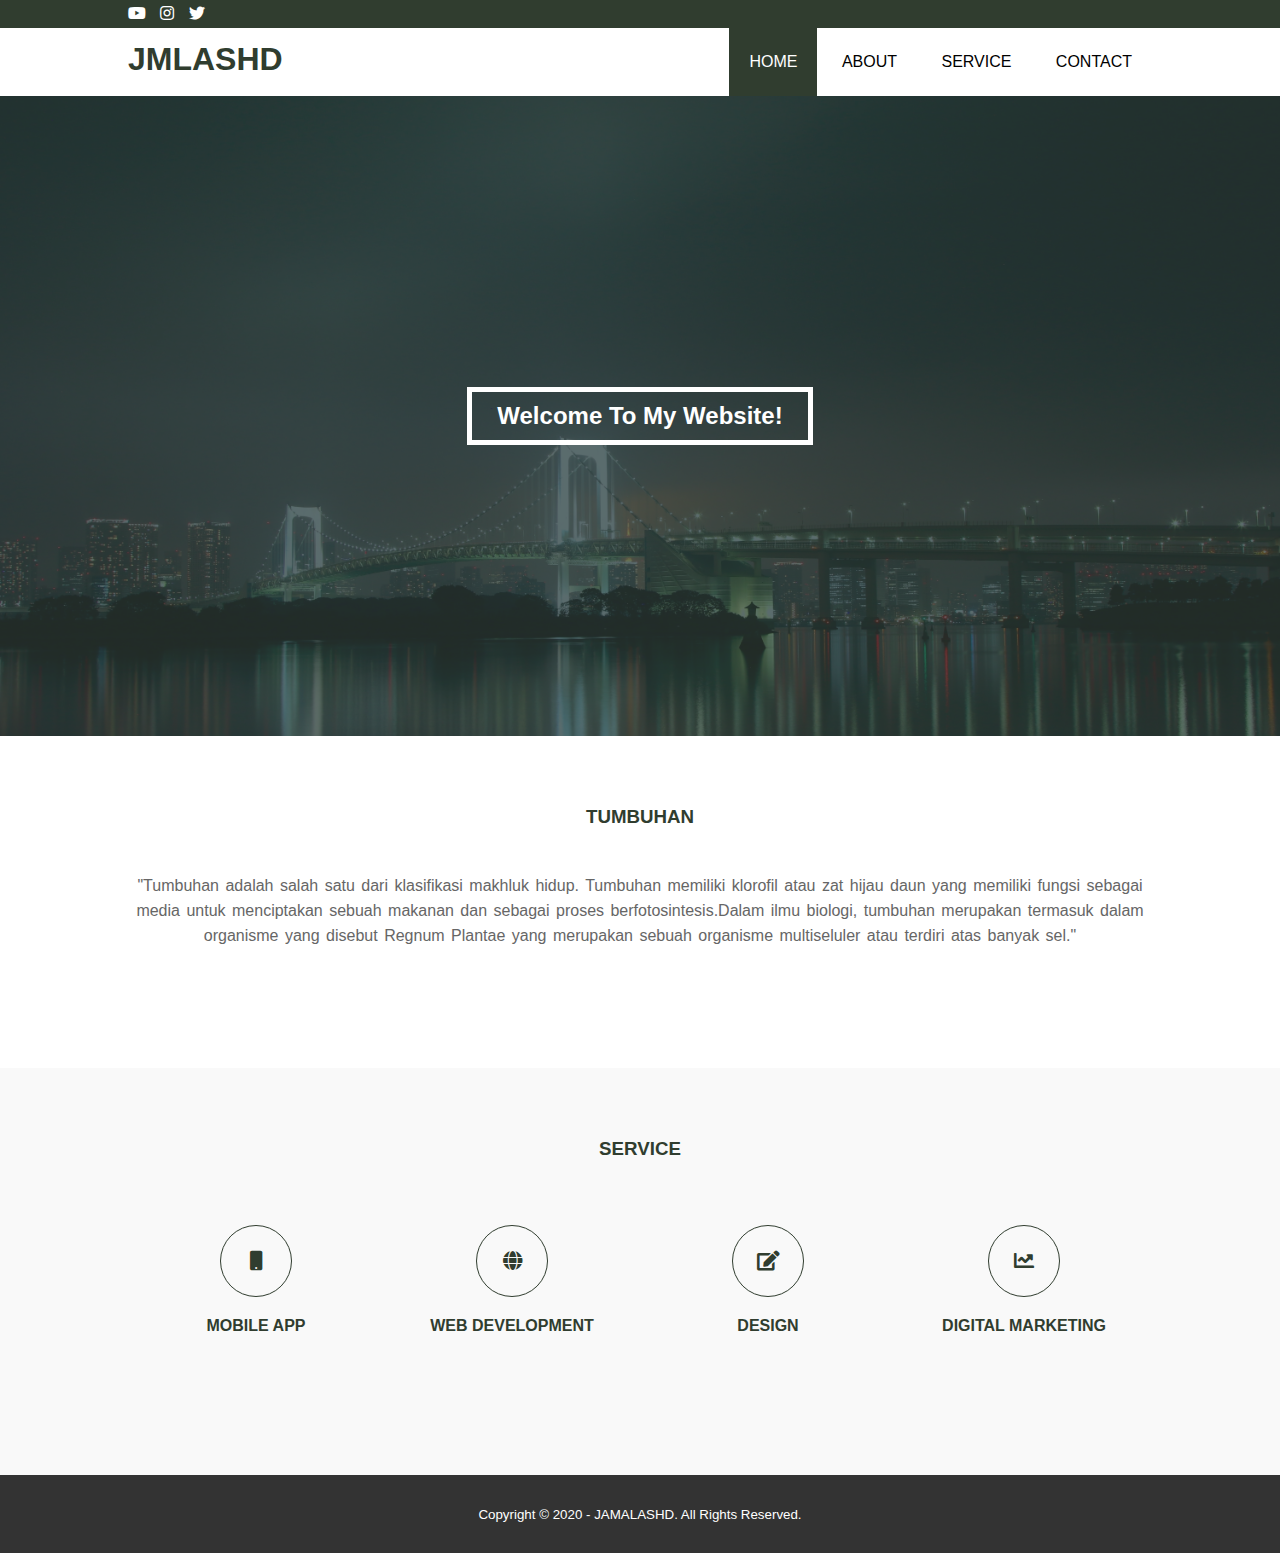
<file: index.html>
<!DOCTYPE html>
<html>
<head>
	<meta charset="utf-8">
	<meta name="viewport" content="width=device-width, initial-scale=1">
	<title>JAMAL</title>
	<link rel="stylesheet" type="text/css" href="style.css">
	<link rel="stylesheet" type="text/css" href="https://cdnjs.cloudflare.com/ajax/libs/font-awesome/5.14.0/css/all.min.css">
	<script src="https://code.jquery.com/jquery-3.5.1.min.js" integrity="sha256-9/aliU8dGd2tb6OSsuzixeV4y/faTqgFtohetphbbj0=" crossorigin="anonymous"></script>
</head>
<body>
	<!-- loader -->

	<div class="bg-loader">
		<div class="loader"></div>
	</div>

	<!-- header -->
		<div class="medsos">
			<div class="container">
				<ul>
					<li><a href="https://www.youtube.com/watch?v=bPZbxaycO5Y"><i class="fab fa-youtube"></i></a></li>
					<li><a href="https://www.instagram.com/tum.buh.an/"><i class="fab fa-instagram"></i></a></li>
					<li><a href="https://twitter.com/Greengardenbog1"><i class="fab fa-twitter"></i></a></li>
				</ul>
			</div>
		</div>
	<header>
		<div class="container">
			<h1><a href="index.html">JMLASHD</a></h1>
			<ul>
				<li class="active"><a href="index.html">HOME</a></li>
				<li><a href="about.html">ABOUT</a></li>
				<li><a href="service.html">SERVICE</a></li>
				<li><a href="contact.html">CONTACT</a></li>
			</ul>
		</div>
	</header>

<!-- banner -->
    <section class="banner">
        <h2>Welcome To My Website!</h2>
        <img>
    </section>

	<!-- about -->
	<section class="about">
		<div class="container">
			<h3>TUMBUHAN</h3>
			<p>"Tumbuhan adalah salah satu dari klasifikasi makhluk hidup. Tumbuhan memiliki klorofil atau zat hijau daun yang memiliki fungsi sebagai media untuk menciptakan sebuah makanan dan sebagai proses berfotosintesis.Dalam ilmu biologi, tumbuhan merupakan termasuk dalam organisme yang disebut Regnum Plantae yang merupakan sebuah organisme multiseluler atau terdiri atas banyak sel."</p>
		</div>
	</section>

	<!-- service -->
	<section class="service">
		<div class="container">
			<h3>SERVICE</h3>
			<div class="box">
				<div class="col-4">
					<div class="icon"><i class="fas fa-mobile"></i></div>
					<h4>MOBILE APP</h4>
				</div>
				<div class="col-4">
					<div class="icon"><i class="fas fa-globe"></i></div>
					<h4>WEB DEVELOPMENT</h4>
				</div><div class="col-4">
					<div class="icon"><i class="fas fa-edit"></i></div>
					<h4>DESIGN</h4>
				</div><div class="col-4">
					<div class="icon"><i class="fas fa-chart-line"></i></div>
					<h4>DIGITAL MARKETING</h4>
				</div>
			</div>
		</div>
	</section>

	<!-- footer -->
	<footer>
		<div class="container">
			<small>Copyright &copy; 2020 - JAMALASHD. All Rights Reserved.</small>		
		</div>
	</footer>

	<script type="text/javascript">
		$(document).ready(function(){
			$(".bg-loader").hide();
		})
	</script>
</body>
</html>
</file>
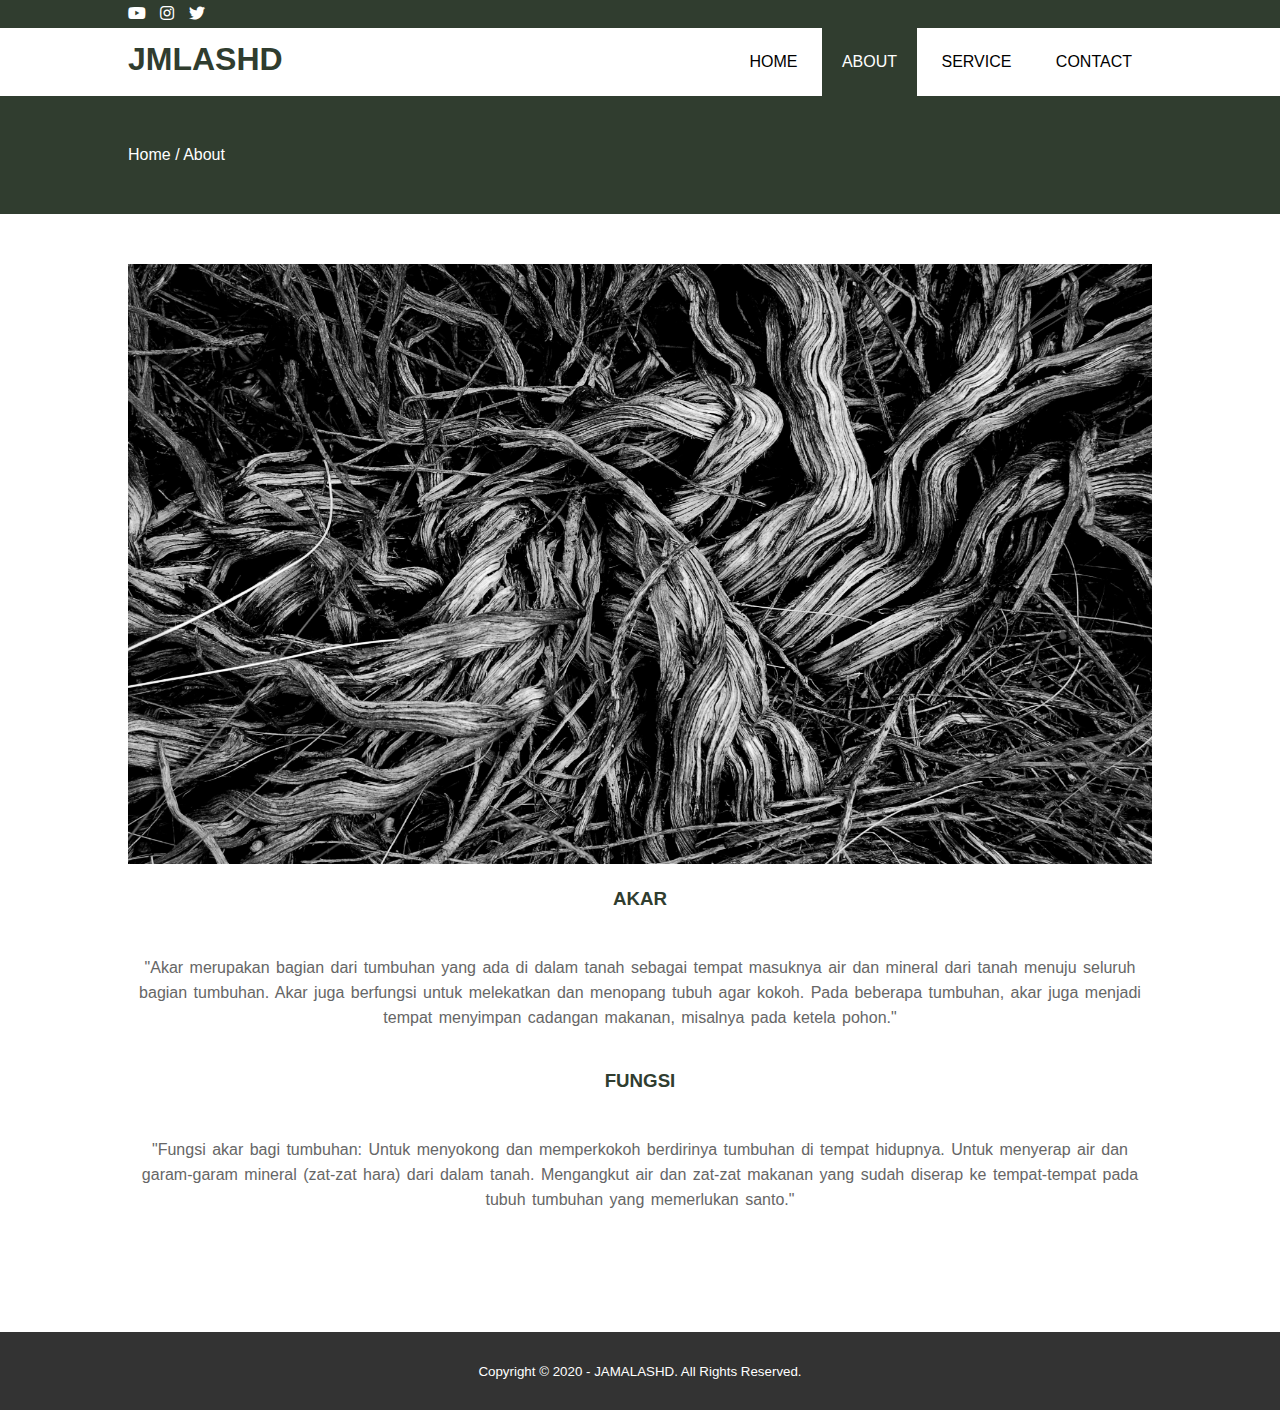
<file: about.html>
<!DOCTYPE html>
<html>
<head>
	<meta charset="utf-8">
	<meta name="viewport" content="width=device-width, initial-scale=1">
	<title>JAMAL</title>
	<link rel="stylesheet" type="text/css" href="style.css">
	<link rel="stylesheet" type="text/css" href="https://cdnjs.cloudflare.com/ajax/libs/font-awesome/5.14.0/css/all.min.css">
	<script src="https://code.jquery.com/jquery-3.5.1.min.js" integrity="sha256-9/aliU8dGd2tb6OSsuzixeV4y/faTqgFtohetphbbj0=" crossorigin="anonymous"></script>
</head>
<body>
	<!-- loader -->

	<div class="bg-loader">
		<div class="loader"></div>
	</div>

	<!-- header -->
		<div class="medsos">
			<div class="container">
				<ul>
					<li><a href="https://www.youtube.com/channel/UCcsH-bFXaIf7-TiIkcLkjyA"><i class="fab fa-youtube"></i></a></li>
					<li><a href="https://www.instagram.com/icunasagaf/"><i class="fab fa-instagram"></i></a></li>
					<li><a href="https://twitter.com/icunasagaf"><i class="fab fa-twitter"></i></a></li>
				</ul>
			</div>
		</div>
	<header>
		<div class="container">
			<h1><a href="index.html">JMLASHD</a></h1>
			<ul>
				<li><a href="index.html">HOME</a></li>
				<li class="active"><a href="about.html">ABOUT</a></li>
				<li><a href="service.html">SERVICE</a></li>
				<li><a href="contact.html">CONTACT</a></li>
			</ul>
		</div>
	</header>

	<!-- label -->
	<section class="label">
		<div class="container">
			<p>Home / About</p>
		</div>
	</section>


	<!-- about -->
	<section class="about">
		<div class="container">
			<img src="img/about.jpg" width="100%" height="600">
			<h3>AKAR</h3>
			<p>"Akar merupakan bagian dari tumbuhan yang ada di dalam tanah sebagai tempat masuknya air dan mineral dari tanah menuju seluruh bagian tumbuhan. Akar juga berfungsi untuk melekatkan dan menopang tubuh agar kokoh. Pada beberapa tumbuhan, akar juga menjadi tempat menyimpan cadangan makanan, misalnya pada ketela pohon."</p>
			<h3>FUNGSI</h3>
			<p>"Fungsi akar bagi tumbuhan: Untuk menyokong dan memperkokoh berdirinya tumbuhan di tempat hidupnya. Untuk menyerap air dan garam-garam mineral (zat-zat hara) dari dalam tanah. Mengangkut air dan zat-zat makanan yang sudah diserap ke tempat-tempat pada tubuh tumbuhan yang memerlukan santo."</p>
			
		</div>
	</section>

	<!-- footer -->
	<footer>
		<div class="container">
			<small>Copyright &copy; 2020 - JAMALASHD. All Rights Reserved.</small>		
		</div>
	</footer>

	<script type="text/javascript">
		$(document).ready(function(){
			$(".bg-loader").hide();
		})
	</script>
</body>
</html>
</file>
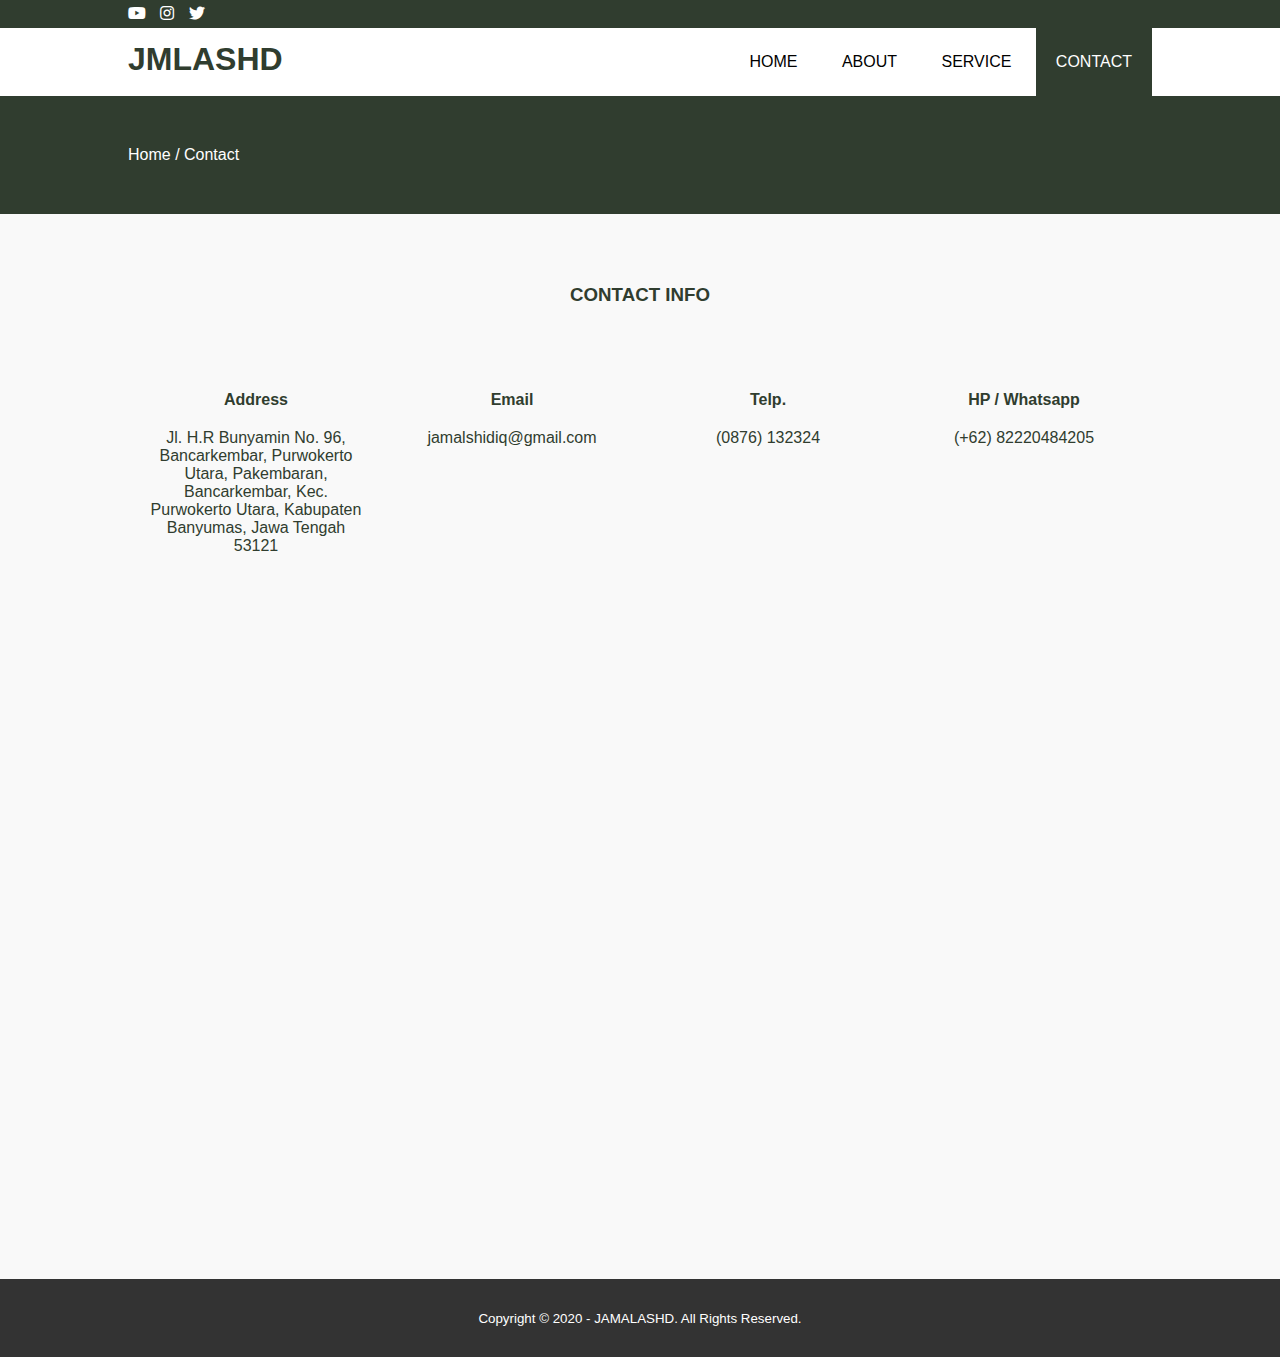
<file: contact.html>
<!DOCTYPE html>
<html>
<head>
	<meta charset="utf-8">
	<meta name="viewport" content="width=device-width, initial-scale=1">
	<title>JAMAL</title>
	<link rel="stylesheet" type="text/css" href="style.css">
	<link rel="stylesheet" type="text/css" href="https://cdnjs.cloudflare.com/ajax/libs/font-awesome/5.14.0/css/all.min.css">
	<script src="https://code.jquery.com/jquery-3.5.1.min.js" integrity="sha256-9/aliU8dGd2tb6OSsuzixeV4y/faTqgFtohetphbbj0=" crossorigin="anonymous"></script>
</head>
<body>
	<!-- loader -->

	<div class="bg-loader">
		<div class="loader"></div>
	</div>

	<!-- header -->
		<div class="medsos">
			<div class="container">
				<ul>
					<li><a href="https://www.youtube.com/channel/UCcsH-bFXaIf7-TiIkcLkjyA"><i class="fab fa-youtube"></i></a></li>
					<li><a href="https://www.instagram.com/icunasagaf/"><i class="fab fa-instagram"></i></a></li>
					<li><a href="https://twitter.com/icunasagaf"><i class="fab fa-twitter"></i></a></li>
			</div>
		</div>
	<header>
		<div class="container">
			<h1><a href="index.html">JMLASHD</a></h1>
			<ul>
				<li><a href="index.html">HOME</a></li>
				<li><a href="about.html">ABOUT</a></li>
				<li><a href="service.html">SERVICE</a></li>
				<li class="active"><a href="contact.html">CONTACT</a></li>
			</ul>
		</div>
	</header>

	<!-- label -->
	<section class="label">
		<div class="container">
			<p>Home / Contact</p>
		</div>
	</section>

	<!-- service -->
	<section class="service">
		<div class="container">
			<h3>CONTACT INFO</h3>
			<div class="box">
				<div class="col-4">
					<h4>Address</h4>
					<p>Jl. H.R Bunyamin No. 96, Bancarkembar, Purwokerto Utara, Pakembaran, Bancarkembar, Kec. Purwokerto Utara, Kabupaten Banyumas, Jawa Tengah 53121</p>
				</div>
				<div class="col-4">
					<h4>Email</h4>
					<p>jamalshidiq@gmail.com</p>
				</div>
				<div class="col-4">
					<h4>Telp.</h4>
					<p>(0876) 132324</p>
				</div>
				<div class="col-4">
					<h4>HP / Whatsapp </h4>
					<p>(+62) 82220484205</p>
				</div>
				<iframe src="https://www.google.com/maps/embed?pb=!1m18!1m12!1m3!1d7576.737041079403!2d109.2444956358447!3d-7.405796358466644!2m3!1f0!2f0!3f0!3m2!1i1024!2i768!4f13.1!3m3!1m2!1s0x2e655efa9cbbd1bf%3A0xd8b10ce97c33aeb5!2sPopies%20Old%20School!5e1!3m2!1sen!2sid!4v1602131549987!5m2!1sen!2sid" width="100%" height="600" frameborder="0" style="border:0;" allowfullscreen="" aria-hidden="false" tabindex="0"></iframe>
		</div>
	</section>

	<!-- footer -->
	<footer>
		<div class="container">
			<small>Copyright &copy; 2020 - JAMALASHD. All Rights Reserved.</small>		
		</div>
	</footer>

	<script type="text/javascript">
		$(document).ready(function(){
			$(".bg-loader").hide();
		})
	</script>
</body>
</html>
</file>
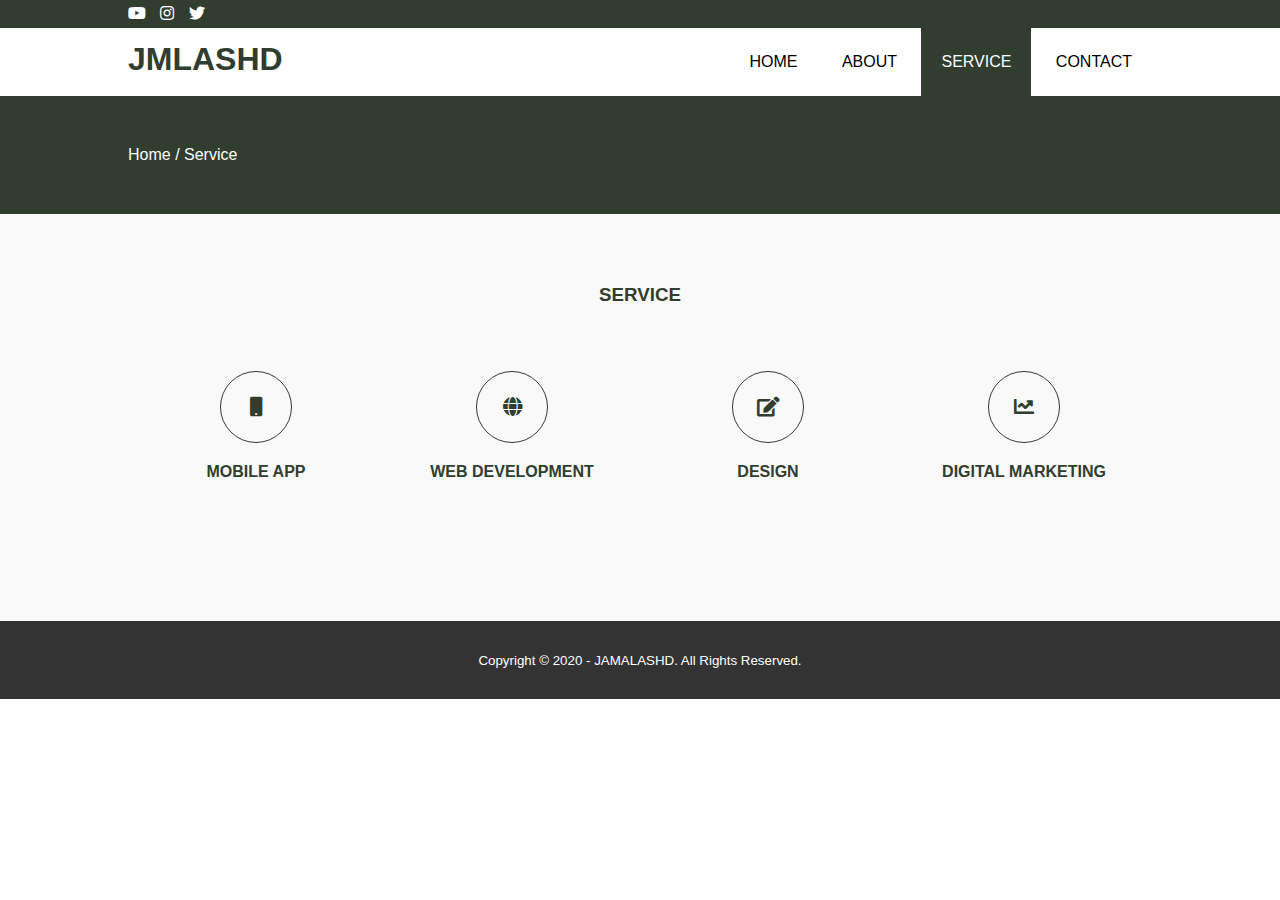
<file: service.html>
<!DOCTYPE html>
<html>
<head>
	<meta charset="utf-8">
	<meta name="viewport" content="width=device-width, initial-scale=1">
	<title>JAMAL</title>
	<link rel="stylesheet" type="text/css" href="style.css">
	<link rel="stylesheet" type="text/css" href="https://cdnjs.cloudflare.com/ajax/libs/font-awesome/5.14.0/css/all.min.css">
	<script src="https://code.jquery.com/jquery-3.5.1.min.js" integrity="sha256-9/aliU8dGd2tb6OSsuzixeV4y/faTqgFtohetphbbj0=" crossorigin="anonymous"></script>
</head>
<body>
	<!-- loader -->

	<div class="bg-loader">
		<div class="loader"></div>
	</div>

	<!-- header -->
		<div class="medsos">
			<div class="container">
				<ul>
					<li><a href="https://www.youtube.com/channel/UCcsH-bFXaIf7-TiIkcLkjyA"><i class="fab fa-youtube"></i></a></li>
					<li><a href="https://www.instagram.com/icunasagaf/"><i class="fab fa-instagram"></i></a></li>
					<li><a href="https://twitter.com/icunasagaf"><i class="fab fa-twitter"></i></a></li>
				</ul>
			</div>
		</div>
	<header>
		<div class="container">
			<h1><a href="index.html">JMLASHD</a></h1>
			<ul>
				<li><a href="index.html">HOME</a></li>
				<li><a href="about.html">ABOUT</a></li>
				<li class="active"><a href="service.html">SERVICE</a></li>
				<li><a href="contact.html">CONTACT</a></li>
			</ul>
		</div>
	</header>

	<!-- label -->
	<section class="label">
		<div class="container">
			<p>Home / Service</p>
		</div>
	</section>

	<!-- service -->
	<section class="service">
		<div class="container">
			<h3>SERVICE</h3>
			<div class="box">
				<div class="col-4">
					<div class="icon"><i class="fas fa-mobile"></i></div>
					<h4>MOBILE APP</h4>
				</div>
				<div class="col-4">
					<div class="icon"><i class="fas fa-globe"></i></div>
					<h4>WEB DEVELOPMENT</h4>
				</div><div class="col-4">
					<div class="icon"><i class="fas fa-edit"></i></div>
					<h4>DESIGN</h4>
				</div><div class="col-4">
					<div class="icon"><i class="fas fa-chart-line"></i></div>
					<h4>DIGITAL MARKETING</h4>
				</div>
			</div>
		</div>
	</section>

	<!-- footer -->
	<footer>
		<div class="container">
			<small>Copyright &copy; 2020 - JAMALASHD. All Rights Reserved.</small>		
		</div>
	</footer>

	<script type="text/javascript">
		$(document).ready(function(){
			$(".bg-loader").hide();
		})
	</script>
</body>
</html>
</file>
<file: style.css>
*{
	padding: 0;
	margin:0;
	font-family: sans-serif;
}
a{
	color: inherit;
	text-decoration: none;
}
.medsos{
	padding:5px 0;
	background-color:#303D2F;
}
.medsos ul li {
	display: inline-block;
	color: #fff;
	margin-right: 10px;
}
.container {
	width: 80%;
	margin:0 auto;
}
.container:after{
	content:'';
	display: block;
	clear: both;
}
header h1{
	float: left;
	padding: 13px 0;
	color: #303D2F;
}
header ul{
	float: right;
}
header ul li{
	display: inline-block;
}
header ul li a{
	padding: 25px 20px;
	display: inline-block;
}
header ul li a:hover{
	background-color: #303D2F;
	color: #fff;
}
.active{
	background-color: #303D2F;
	color: #fff;
}
.banner{
	height: 60vh;
	background-image: url('../img/banner.jpg');
	background-size: cover;
	position: relative;
	display: flex;
	justify-content: center;
	align-items: center;
}
.banner:after{
	content:'';
	display: block;
	position: absolute;
	top:0;
	left:0;
	right:0;
	bottom:0;
	background-color: rgba(48, 61, 47, .7);
}
.banner h2 {
	color: #fff;
	z-index:1;
	padding: 10px 25px;
	border: 5px solid #fff;
}
section{
	padding: 50px 0;
}
section h3{
	text-align: center;
	padding: 20px 0;
	color: #303D2F;
	margin-bottom: 25px;
}
.about, 
.service {
	padding-bottom: 100px; 
}
.about p{
	color: #666;
	word-spacing: 2px;
	line-height: 25px;
	margin-bottom: 20px; 
	text-align: center;
}
.service {
	background-color: #f9f9f9;
}
.box:after{
	content: '';
	display: block;
	clear: both;
}
.box{
	color: #303D2F;
}
.box .col-4{
	width: 25%;
	padding: 20px;
	box-sizing: border-box;
	text-align: center;
	float: left;
}
.icon{
	width: 70px;
	height: 70px;
	border:1px solid;
	border-radius: 50%;
	text-align: center;
	line-height: 70px;
	font-size: 20px;
	margin: 0 auto;
}
.box .col-4 h4{
	margin: 20px 0;
}
footer {
	padding: 30px 0;
	background-color: #333;
	color: #fff;
	text-align: center;
}
.bg-loader{
	background-color: #eee;
	position: fixed;
	top: 0;
	left: 0;
	right: 0;
	bottom: 0;
	z-index: 9999;
	display: flex;
	justify-content: center;
	align-items: center;
}
.bg-loader .loader{
	width: 100px;
	height: 100px;
	border: 3px solid #fff;
	border-radius: 50%;
	border-top-color: #303D2F;
	border-right-color: #303D2F;
	border-bottom-color: #303D2F;
	animation: puterin .8s linear infinite;
}
.label {
	background-color:#303D2F;
	color: #fff; 
}
@keyframes puterin{
	100%{
		transform: rotate(360deg);
	}
}
@media screen and (max-width: 768px){
	.container{
		width: 90%;
	}
	header h1{
		text-align: center;
		float: none;
	}
	header ul{
		text-align: center;
		float: none;
	}
	.box .col-4{
		width: 100%;
		float: none;
		margin-bottom: 20px;
	}
}
</file>
